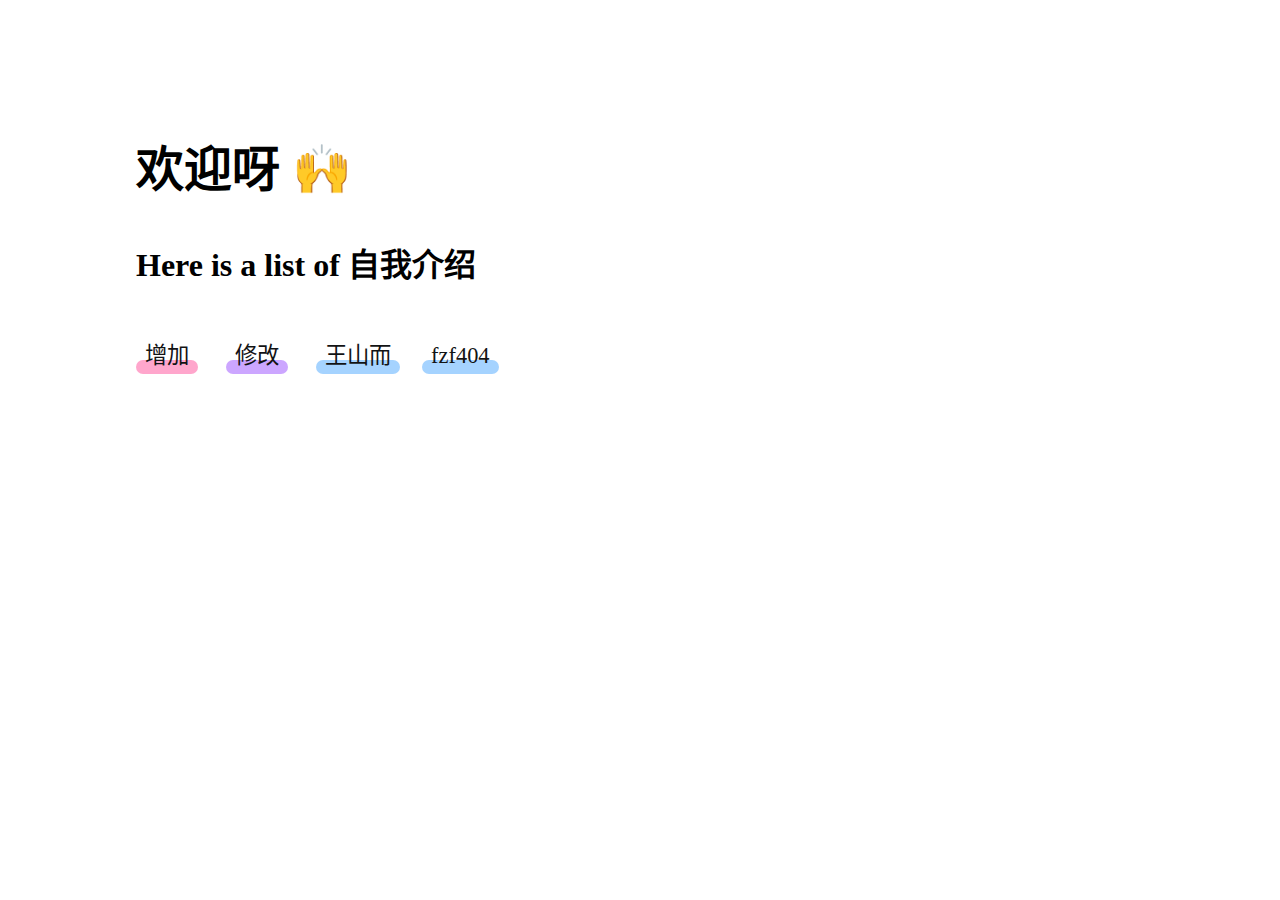
<file: web/index.html>
<!--
 * @Author: fzf404
 * @Date: 2021-10-11 13:53:36
 * @LastEditTime: 2021-10-27 17:58:51
 * @Description: 自我介绍列表页
-->

<!DOCTYPE html>
<html lang="zh-CN">

<head>
  <meta charset="UTF-8">
  <title>自我介绍 ｜ 全部</title>
  <link rel="icon" type="image/x-icon" href="favicon.ico">
  <meta name="viewport" content="width=device-width, initial-scale=1.0">
  <link rel="stylesheet" href="assets/css/common.css">
  <link rel="stylesheet" href="assets/css/total.css">
  <script src="https://cdn.bootcdn.net/ajax/libs/jquery/3.5.1/jquery.min.js"></script>
</head>

<body>

  <div id="loading">
    <h1>加载中 🖨️</h1>
    <h2>
      loading... 📦
    </h2>
    <p>
      新时代来临，网页的加载实现了历史性跨越式发展，利益得到切实巩固和提高。但是我们也要清醒地认识到，网站的发展仍不能满足广大人民群众对于加载的强烈需求，还不能适应构建和谐社会的迫切需要。加载发展不平衡的问题突出，主体尚未得到很好解决。总而言之，求真务实，抓好加载调研工作，提高质量，做好加载信息工作，严格要求，做好加载服务工作。
    </p>
  </div>

  <div id="load">
    <h1>欢迎呀 🙌</h1>
    <h2>
      Here is a list of <span>自我介绍</span>
    </h2>
    <p id="list">
      <a id="new" href="new.html">增加</a>
      <a id="update" href="update.html">修改</a>
    </p>
  </div>

  <script src="assets/js/common.js"></script>
  <script src="assets/js/total.js"></script>

</body>

</html>
</file>
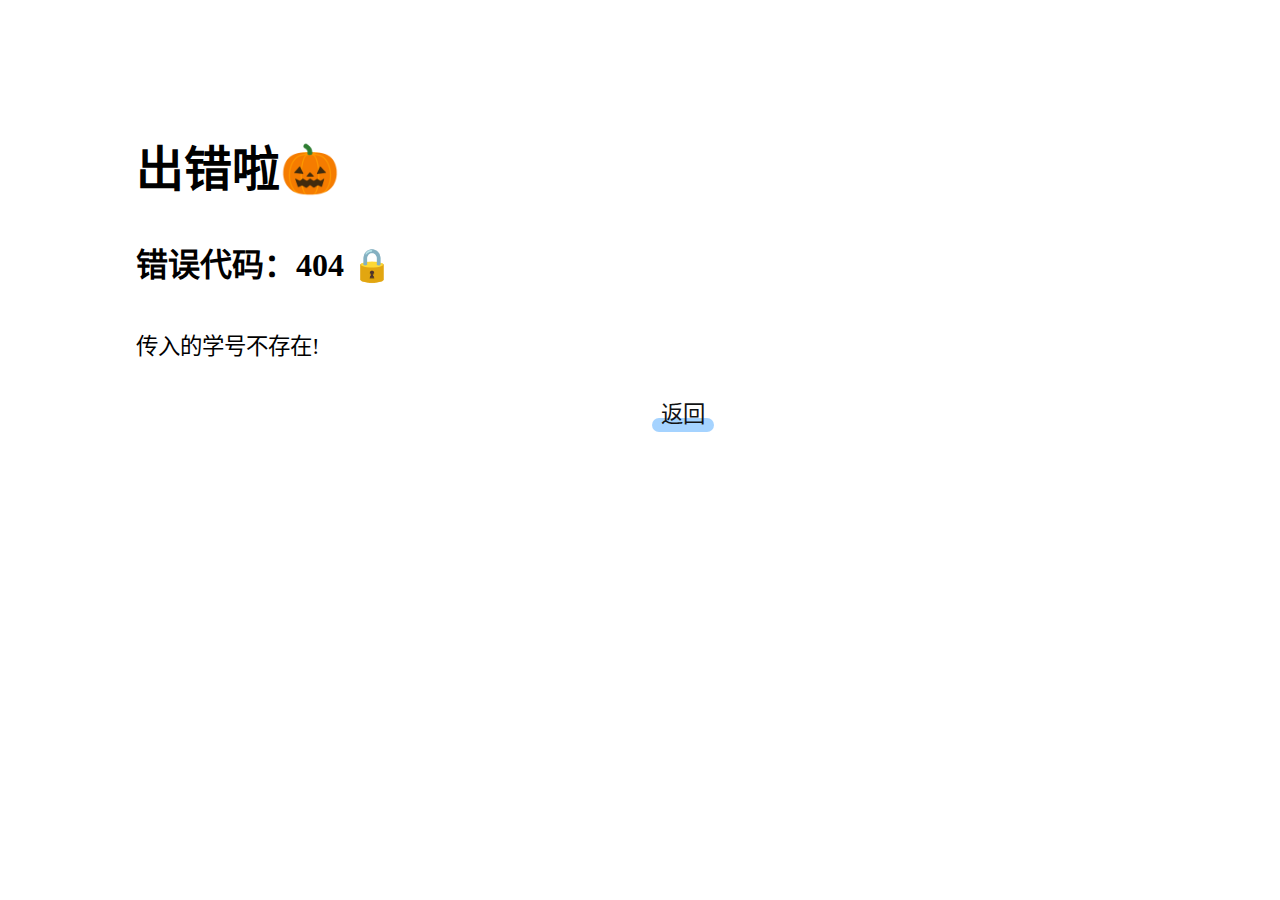
<file: web/intro.html>
<!--
 * @Author: fzf404
 * @Date: 2021-10-10 21:28:43
 * @LastEditTime: 2023-05-07 22:04:39
 * @Description: description
-->
<!DOCTYPE html>
<html lang="zh-CN">

<head>
  <meta charset="UTF-8">
  <title>自我介绍 ｜ 详情</title>
  <link rel="icon" type="image/x-icon" href="favicon.ico" >
  <meta name="viewport" content="width=device-width, initial-scale=1.0">
  <link rel="stylesheet" href="assets/css/common.css">
  <script src="https://cdn.bootcdn.net/ajax/libs/jquery/3.5.1/jquery.min.js"></script>
</head>

<body>

  <div id="loading">
    <h1>加载中 🖨️</h1>
    <h2>
      loading... 📦
    </h2>
    <p>
      新时代来临，网页的加载实现了历史性跨越式发展，利益得到切实巩固和提高。但是我们也要清醒地认识到，网站的发展仍不能满足广大人民群众对于加载的强烈需求，还不能适应构建和谐社会的迫切需要。加载发展不平衡的问题突出，主体尚未得到很好解决。总而言之，求真务实，抓好加载调研工作，提高质量，做好加载信息工作，严格要求，做好加载服务工作。
    </p>
  </div>

  <div id="load">
    <h1>你好呀 👋</h1>
    <h2>
      My name is <span id="name"></span> <span id="sex"></span>
    </h2>
    <p id="intro">
    </p>
    <p id="about">
    </p>
    <p>
      <a href="index.html" id="back">返回</a>
    </p>
  </div>

  <script src="assets/js/common.js"></script>
  <script src="assets/js/intro.js"></script>

</body>

</html>
</file>
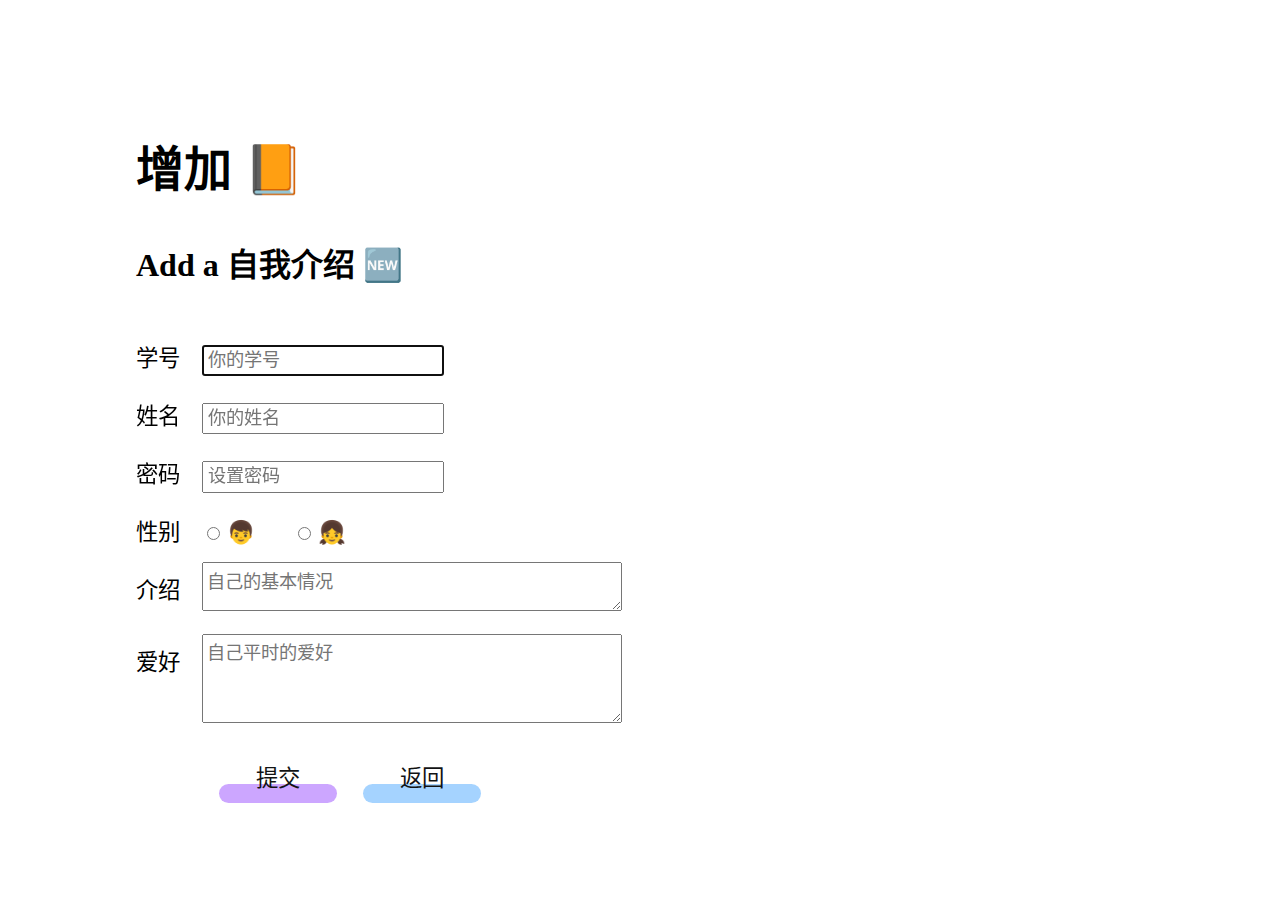
<file: web/new.html>
<!--
 * @Author: fzf404
 * @Date: 2021-10-11 20:07:24
 * @LastEditTime: 2023-05-07 19:01:14
 * @Description: 新建自我介绍页
-->

<!DOCTYPE html>
<html lang="zh-CN">

<head>
  <meta charset="UTF-8">
  <title>自我介绍 | 新建</title>
  <link rel="icon" type="image/x-icon" href="favicon.ico" >
  <meta name="viewport" content="width=device-width, initial-scale=1.0">
  <link rel="stylesheet" href="assets/css/common.css">
  <link rel="stylesheet" href="assets/css/new.css">
  <script src="https://cdn.bootcdn.net/ajax/libs/jquery/3.5.1/jquery.min.js"></script>
</head>

<body>

  <h1>增加 📙</h1>

  <h2>
    Add a <span>自我介绍</span> 🆕
  </h2>

  <form>

    <label>学号</label>
    <input type="text" name="id" placeholder="你的学号" autofocus required>

    <br>

    <label>姓名</label>
    <input type="text" name="name" placeholder="你的姓名" required>

    <br>

    <label>密码</label>
    <input type="text" name="password" placeholder="设置密码" required>

    <br>

    <label>性别</label>
    <input type="radio" name="sex" value="0" required>
    <label>👦</label>
    <input type="radio" name="sex" value="1" required>
    <label>👧</label>

    <br>

    <label class="textarea-label">介绍</label>
    <textarea name="intro" rows="2" cols="36" placeholder="自己的基本情况" required></textarea>

    <br>

    <label class="textarea-label">爱好</label>
    <textarea name="about" rows="4" cols="36" placeholder="自己平时的爱好" required></textarea>

    <div id="choice">
      <a id="submit">
        提交
      </a>
      <a href="index.html">
        返回
      </a>
    </div>

  </form>

  <script src="assets/js/common.js"></script>
  <script src="assets/js/new.js"></script>

</body>

</html>
</file>
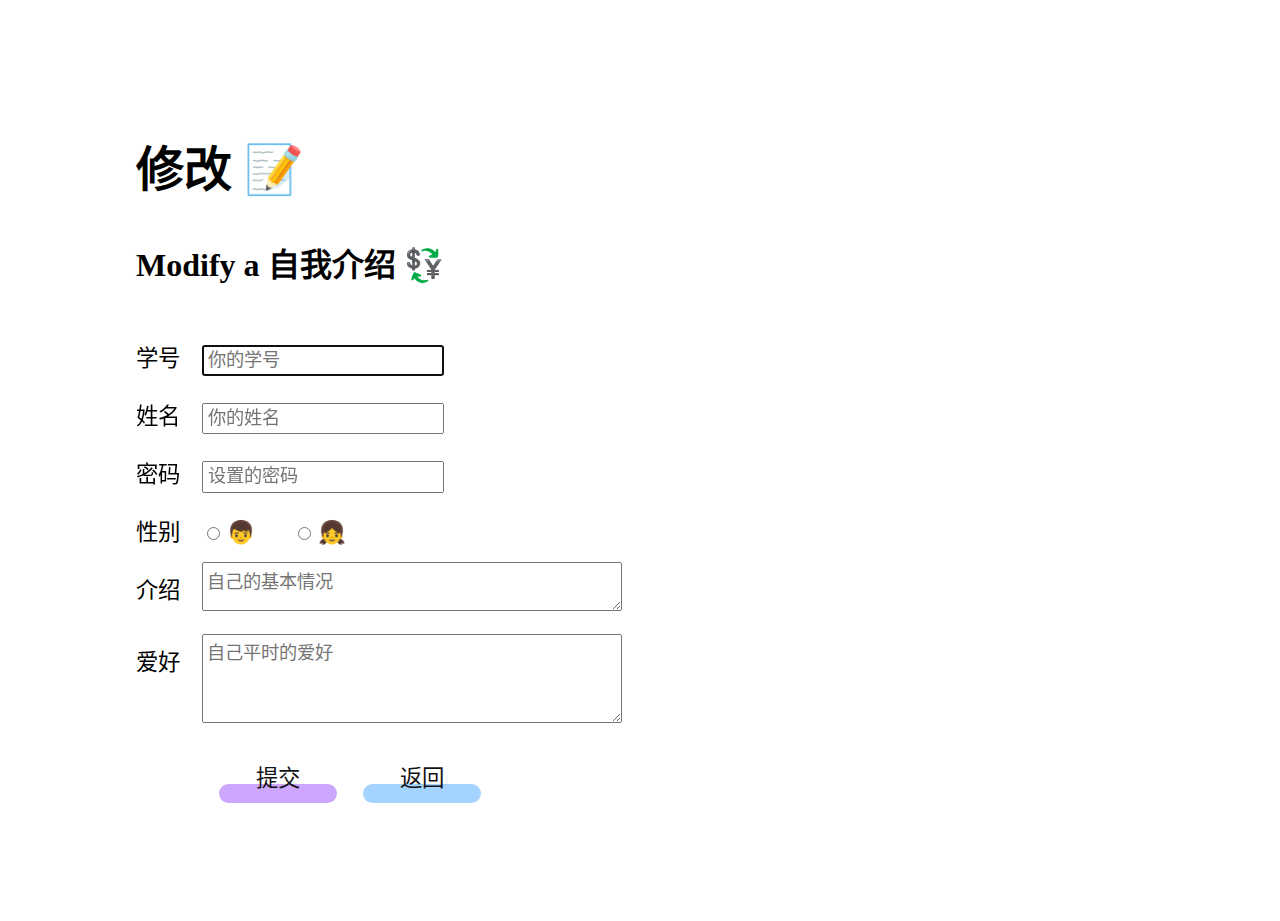
<file: web/update.html>
<!--
 * @Author: fzf404
 * @Date: 2021-10-11 20:07:24
 * @LastEditTime: 2023-05-07 22:06:32
 * @Description: 新建自我介绍页
-->

<!DOCTYPE html>
<html lang="zh-CN">

<head>
  <meta charset="UTF-8">
  <title>自我介绍 ｜ 更新</title>
  <link rel="icon" type="image/x-icon" href="favicon.ico">
  <meta name="viewport" content="width=device-width, initial-scale=1.0">
  <link rel="stylesheet" href="assets/css/common.css">
  <link rel="stylesheet" href="assets/css/new.css">
  <script src="https://cdn.bootcdn.net/ajax/libs/jquery/3.5.1/jquery.min.js"></script>
</head>

<body>

  <div>

    <h1>修改 📝</h1>

    <h2>
      Modify a <span>自我介绍</span> 💱
    </h2>

    <form>

      <label>学号</label>
      <input type="text" name="id" placeholder="你的学号" autofocus required>

      <br>

      <label>姓名</label>
      <input type="text" name="name" placeholder="你的姓名" required>

      <br>

      <label>密码</label>
      <input type="text" name="password" placeholder="设置的密码" required>

      <br>

      <label>性别</label>
      <input type="radio" name="sex" value="0" required>
      <label>👦</label>
      <input type="radio" name="sex" value="1" required>
      <label>👧</label>

      <br>

      <label class="textarea-label">介绍</label>
      <textarea name="intro" rows="2" cols="36" placeholder="自己的基本情况" required></textarea>

      <br>

      <label class="textarea-label">爱好</label>
      <textarea name="about" rows="4" cols="36" placeholder="自己平时的爱好" required></textarea>

      <div id="choice">
        <a id="submit">
          提交
        </a>
        <a href="index.html">
          返回
        </a>
      </div>

    </form>
  </div>

  <script src="assets/js/common.js"></script>
  <script src="assets/js/update.js"></script>

</body>

</html>
</file>
<file: web/assets/css/common.css>
body {
  /* 内边距 */
  padding: 10vh 10vw;
}

h1 {
  /* 文字大小 */
  font-size: 3em;
  /* 底边距 */
  margin-bottom: 0.8em;
}

h2 {
  font-size: 2em;
  margin-bottom: 1.4em;
}

p {
  font-size: 1.4em;
  /* 字体粗细 */
  font-weight: 300;
  /* 行高 */
  line-height: 1.6em;
  /* 最大宽度 */
  max-width: 600px;
}

a {
  /* 盒模型 */
  display: inline-block;
  /* 相对当前位置定位 */
  position: relative;

  /* 字体颜色 */
  color: #121314;
  /* 不展示下划线 */
  text-decoration: none;

  /* 外边距 */
  margin: 0.4em 1.4em 0.6em 0.4em;

  /* 最大宽度 */
  max-width: 100px;
}

span {
  display: inline-block;
}

/* 伪元素 */
a:after {
  content: '';
  position: absolute;
  z-index: -1;

  top: 60%;
  left: -0.4em;
  right: -0.4em;
  bottom: 0;

  border-radius: 0.4em;

  transition: top 200ms cubic-bezier(0, 0.8, 0.13, 1);
  background-color: rgba(30, 144, 255, 0.4);
}

/* 伪类修改伪元素 */
a:hover:after {
  top: 0%;
}

#load {
  display: none;
}

#back {
  float: right;
}

/* 移动端优化 */
@media only screen and (max-width: 700px) {
  p {
    max-width: 80vw;
  }
}
</file>
<file: web/assets/css/total.css>
/* 新增按钮颜色 */
#new:after {
  background-color: rgba(255, 32, 128, 0.4);
}
/* 修改按钮颜色 */
#update:after {
  background-color: rgba(128, 32, 255, 0.4);
}
</file>
<file: web/assets/css/new.css>
a {
  /* 宽度 */
  width: 100%;
  font-size: 1.4em;
  line-height: 2.2em;
  /* 文字居中对齐 */
  text-align: center;
}

a:after {
  /* 圆角大小 */
  border-radius: 2em;
}

input,
textarea {
  /* 字体 */
  font-family: monospace;

  font-size: 1.4em;
  padding: 0.2em;
  max-width: 600px;
}

textarea {
  margin-bottom: 1em;
}

label {
  /* 显示类型 */
  display: inline-block;

  font-size: 1.4em;
  /* 字体粗细 */
  font-weight: 300;
  /* 行高 */
  line-height: 1.6em;

  /* 最小宽度 */
  min-width: 62px;
  /* 底部距离 */
  margin: 0.5em 0;
}

.textarea-label {
  /* 垂直对齐 */
  vertical-align: top;
}

#choice {
  /* a标签居中对齐 */
  text-align: center;
  /* 最大宽度 */
  max-width: 450px;
}

#submit:after {
  /* 提交按钮颜色 */
  background-color: rgba(128, 32, 255, 0.4);
}

/* 移动端优化 */
@media only screen and (max-width: 700px) {
  input,
  textarea {
    max-width: 80vw;
  }

  #choice {
    max-width: 80vw;
  }
}
</file>
